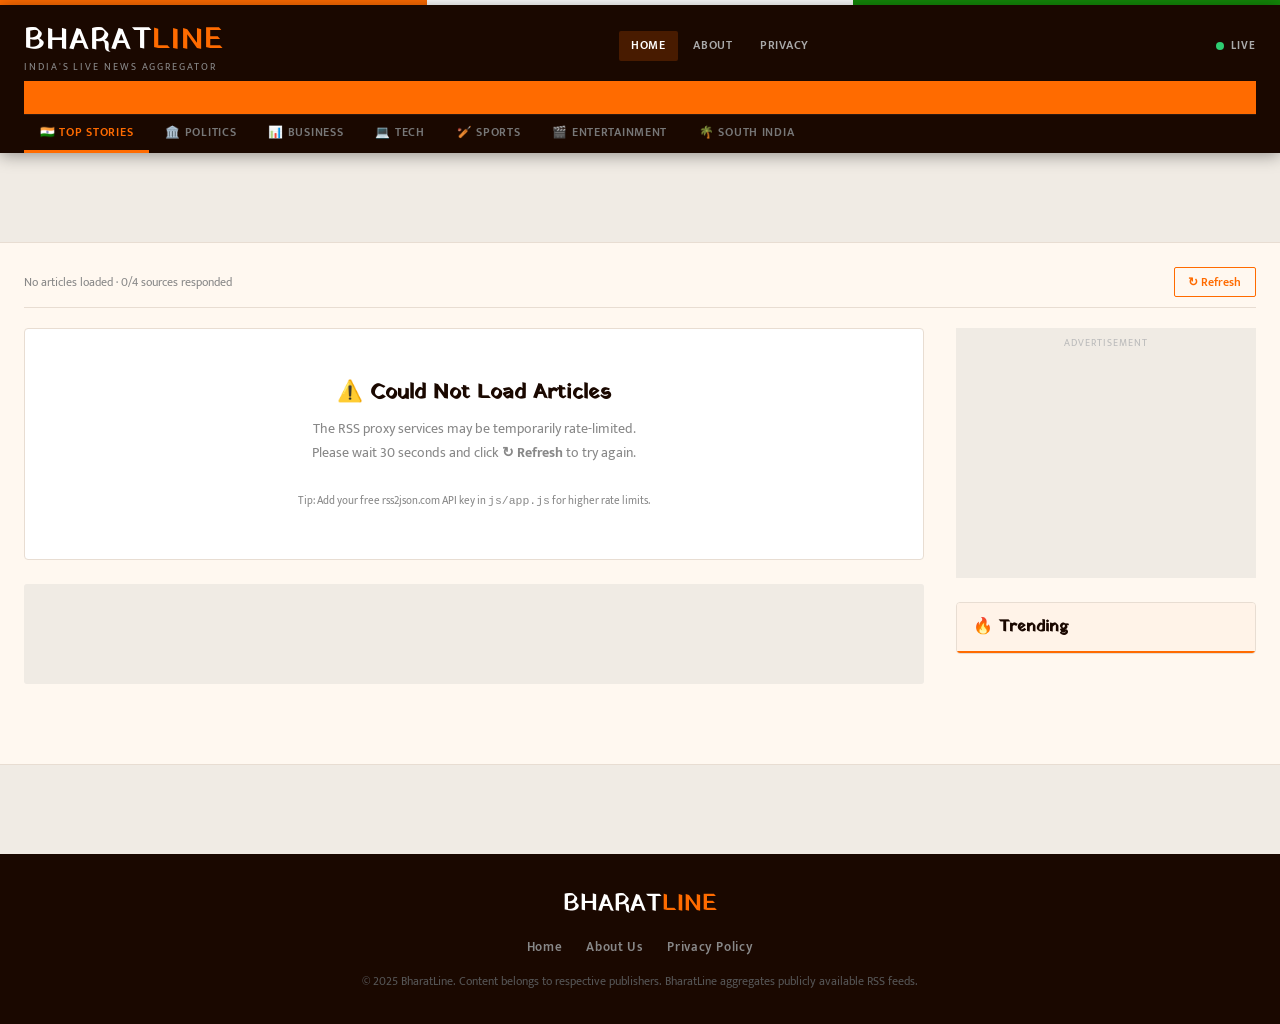
<file: index.html>
<!DOCTYPE html>
<html lang="en">
<head>
<meta charset="UTF-8">
<meta name="viewport" content="width=device-width, initial-scale=1.0">
<meta name="description" content="BharatLine - India's live news aggregator. Latest news from NDTV, Times of India, The Hindu, Economic Times and more Indian news sources.">
<meta name="keywords" content="India news, Indian news, NDTV, Times of India, Hindi news, latest news India, breaking news India">
<meta name="author" content="BharatLine">
<meta property="og:title" content="BharatLine - India's Live News">
<meta property="og:description" content="Latest breaking news from India's top news sources in one place.">
<meta property="og:type" content="website">
<meta name="robots" content="index, follow">
<title>BharatLine — India's Live News Aggregator</title>

<!-- Google AdSense — Replace ca-pub-XXXXXXXXXXXXXXXX with your Publisher ID -->
<script async src="https://pagead2.googlesyndication.com/pagead/js/adsbygoogle.js?client=ca-pub-XXXXXXXXXXXXXXXX" crossorigin="anonymous"></script>

<link href="https://fonts.googleapis.com/css2?family=Yatra+One&family=Mukta:wght@300;400;600;700&display=swap" rel="stylesheet">
<link rel="stylesheet" href="css/style.css">
</head>
<body>

<!-- ===== HEADER ===== -->
<div class="tricolor"></div>
<header>
  <div class="header-inner">
    <div class="header-top">
      <div class="brand">
        <a href="index.html" class="logo">BHARAT<span>LINE</span></a>
        <span class="logo-sub">India's Live News Aggregator</span>
      </div>
      <nav class="header-nav">
        <a href="index.html" class="nav-link active">Home</a>
        <a href="about.html" class="nav-link">About</a>
        <a href="privacy.html" class="nav-link">Privacy</a>
      </nav>
      <div class="live-badge"><div class="live-dot"></div> Live</div>
    </div>

    <!-- TICKER -->
    <div class="ticker-wrap">
      <div class="ticker-inner" id="ticker">Loading latest headlines…</div>
    </div>

    <!-- TABS -->
    <div class="tabs" id="tabs"></div>
  </div>
</header>

<!-- ===== AD: LEADERBOARD TOP ===== -->
<div class="ad-wrap ad-top">
  <ins class="adsbygoogle"
       style="display:block"
       data-ad-client="ca-pub-XXXXXXXXXXXXXXXX"
       data-ad-slot="1111111111"
       data-ad-format="auto"
       data-full-width-responsive="true"></ins>
  <script>(adsbygoogle = window.adsbygoogle || []).push({});</script>
</div>

<!-- ===== MAIN ===== -->
<main>
  <div class="status-bar">
    <span class="status-text" id="statusText">Fetching news…</span>
    <button class="refresh-btn" id="refreshBtn" onclick="loadFeed(true)">↻ Refresh</button>
  </div>

  <!-- Featured + Sidebar layout -->
  <div class="main-layout">
    <div class="content-col">
      <div id="content"></div>

      <!-- AD: IN-FEED (after first row of cards) -->
      <div class="ad-wrap ad-infeed">
        <ins class="adsbygoogle"
             style="display:block"
             data-ad-client="ca-pub-XXXXXXXXXXXXXXXX"
             data-ad-slot="2222222222"
             data-ad-format="fluid"
             data-ad-layout-key="-fb+5w+4e-db+86"></ins>
        <script>(adsbygoogle = window.adsbygoogle || []).push({});</script>
      </div>

      <div id="content2"></div>
    </div>

    <!-- SIDEBAR -->
    <aside class="sidebar">
      <!-- AD: SIDEBAR RECTANGLE -->
      <div class="ad-wrap ad-sidebar sticky-ad">
        <p class="ad-label">Advertisement</p>
        <ins class="adsbygoogle"
             style="display:block"
             data-ad-client="ca-pub-XXXXXXXXXXXXXXXX"
             data-ad-slot="3333333333"
             data-ad-format="auto"
             data-full-width-responsive="true"></ins>
        <script>(adsbygoogle = window.adsbygoogle || []).push({});</script>
      </div>

      <!-- TRENDING BOX -->
      <div class="sidebar-box">
        <h3 class="sidebar-title">🔥 Trending</h3>
        <div id="trending"></div>
      </div>
    </aside>
  </div>
</main>

<!-- AD: FOOTER BANNER -->
<div class="ad-wrap ad-footer">
  <ins class="adsbygoogle"
       style="display:block"
       data-ad-client="ca-pub-XXXXXXXXXXXXXXXX"
       data-ad-slot="4444444444"
       data-ad-format="auto"
       data-full-width-responsive="true"></ins>
  <script>(adsbygoogle = window.adsbygoogle || []).push({});</script>
</div>

<footer>
  <div class="footer-inner">
    <div class="footer-logo">BHARAT<span>LINE</span></div>
    <nav class="footer-nav">
      <a href="index.html">Home</a>
      <a href="about.html">About Us</a>
      <a href="privacy.html">Privacy Policy</a>
    </nav>
    <p class="footer-copy">© 2025 BharatLine. Content belongs to respective publishers. BharatLine aggregates publicly available RSS feeds.</p>
  </div>
</footer>

<script src="js/app.js"></script>
</body>
</html>
</file>
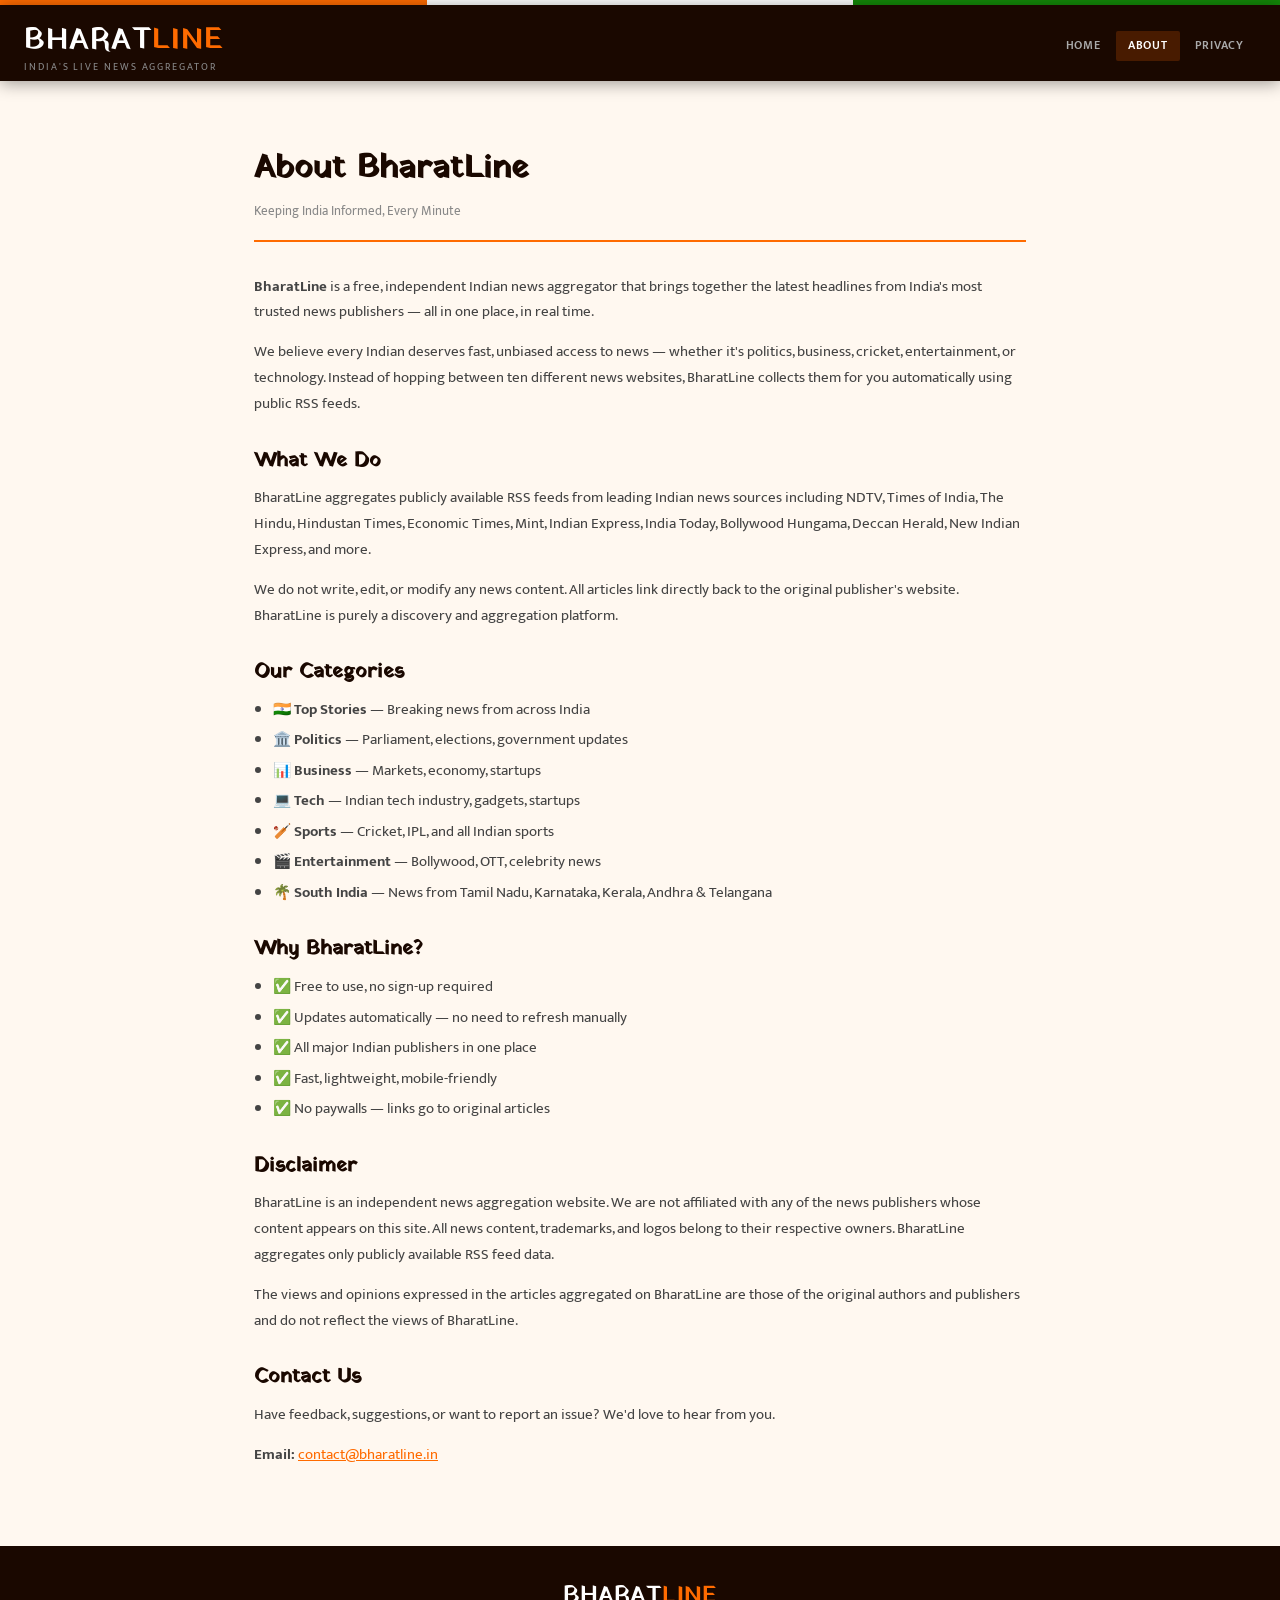
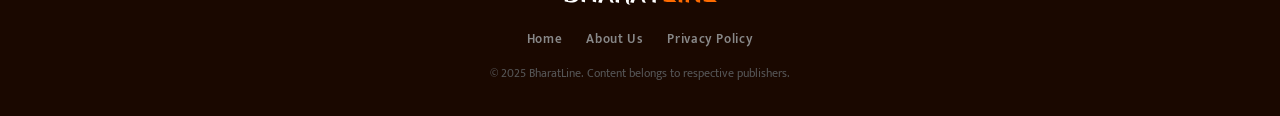
<file: about.html>
<!DOCTYPE html>
<html lang="en">
<head>
<meta charset="UTF-8">
<meta name="viewport" content="width=device-width, initial-scale=1.0">
<meta name="description" content="About BharatLine — India's Live News Aggregator. Read news from NDTV, Times of India, The Hindu and more in one place.">
<meta name="robots" content="index, follow">
<title>About Us — BharatLine</title>
<link href="https://fonts.googleapis.com/css2?family=Yatra+One&family=Mukta:wght@300;400;600;700&display=swap" rel="stylesheet">
<link rel="stylesheet" href="css/style.css">
</head>
<body>

<div class="tricolor"></div>
<header>
  <div class="header-inner">
    <div class="header-top">
      <div class="brand">
        <a href="index.html" class="logo">BHARAT<span>LINE</span></a>
        <span class="logo-sub">India's Live News Aggregator</span>
      </div>
      <nav class="header-nav">
        <a href="index.html" class="nav-link">Home</a>
        <a href="about.html" class="nav-link active">About</a>
        <a href="privacy.html" class="nav-link">Privacy</a>
      </nav>
    </div>
  </div>
</header>

<main style="display:block">
  <div class="page-wrap">
    <h1>About BharatLine</h1>
    <p class="page-date">Keeping India Informed, Every Minute</p>

    <p><strong>BharatLine</strong> is a free, independent Indian news aggregator that brings together the latest headlines from India's most trusted news publishers — all in one place, in real time.</p>

    <p>We believe every Indian deserves fast, unbiased access to news — whether it's politics, business, cricket, entertainment, or technology. Instead of hopping between ten different news websites, BharatLine collects them for you automatically using public RSS feeds.</p>

    <h2>What We Do</h2>
    <p>BharatLine aggregates publicly available RSS feeds from leading Indian news sources including NDTV, Times of India, The Hindu, Hindustan Times, Economic Times, Mint, Indian Express, India Today, Bollywood Hungama, Deccan Herald, New Indian Express, and more.</p>
    <p>We do not write, edit, or modify any news content. All articles link directly back to the original publisher's website. BharatLine is purely a discovery and aggregation platform.</p>

    <h2>Our Categories</h2>
    <ul>
      <li><strong>🇮🇳 Top Stories</strong> — Breaking news from across India</li>
      <li><strong>🏛️ Politics</strong> — Parliament, elections, government updates</li>
      <li><strong>📊 Business</strong> — Markets, economy, startups</li>
      <li><strong>💻 Tech</strong> — Indian tech industry, gadgets, startups</li>
      <li><strong>🏏 Sports</strong> — Cricket, IPL, and all Indian sports</li>
      <li><strong>🎬 Entertainment</strong> — Bollywood, OTT, celebrity news</li>
      <li><strong>🌴 South India</strong> — News from Tamil Nadu, Karnataka, Kerala, Andhra & Telangana</li>
    </ul>

    <h2>Why BharatLine?</h2>
    <ul>
      <li>✅ Free to use, no sign-up required</li>
      <li>✅ Updates automatically — no need to refresh manually</li>
      <li>✅ All major Indian publishers in one place</li>
      <li>✅ Fast, lightweight, mobile-friendly</li>
      <li>✅ No paywalls — links go to original articles</li>
    </ul>

    <h2>Disclaimer</h2>
    <p>BharatLine is an independent news aggregation website. We are not affiliated with any of the news publishers whose content appears on this site. All news content, trademarks, and logos belong to their respective owners. BharatLine aggregates only publicly available RSS feed data.</p>
    <p>The views and opinions expressed in the articles aggregated on BharatLine are those of the original authors and publishers and do not reflect the views of BharatLine.</p>

    <h2>Contact Us</h2>
    <p>Have feedback, suggestions, or want to report an issue? We'd love to hear from you.</p>
    <p><strong>Email:</strong> <a href="mailto:contact@bharatline.in">contact@bharatline.in</a></p>
  </div>
</main>

<footer>
  <div class="footer-inner">
    <div class="footer-logo">BHARAT<span>LINE</span></div>
    <nav class="footer-nav">
      <a href="index.html">Home</a>
      <a href="about.html">About Us</a>
      <a href="privacy.html">Privacy Policy</a>
    </nav>
    <p class="footer-copy">© 2025 BharatLine. Content belongs to respective publishers.</p>
  </div>
</footer>

</body>
</html>
</file>
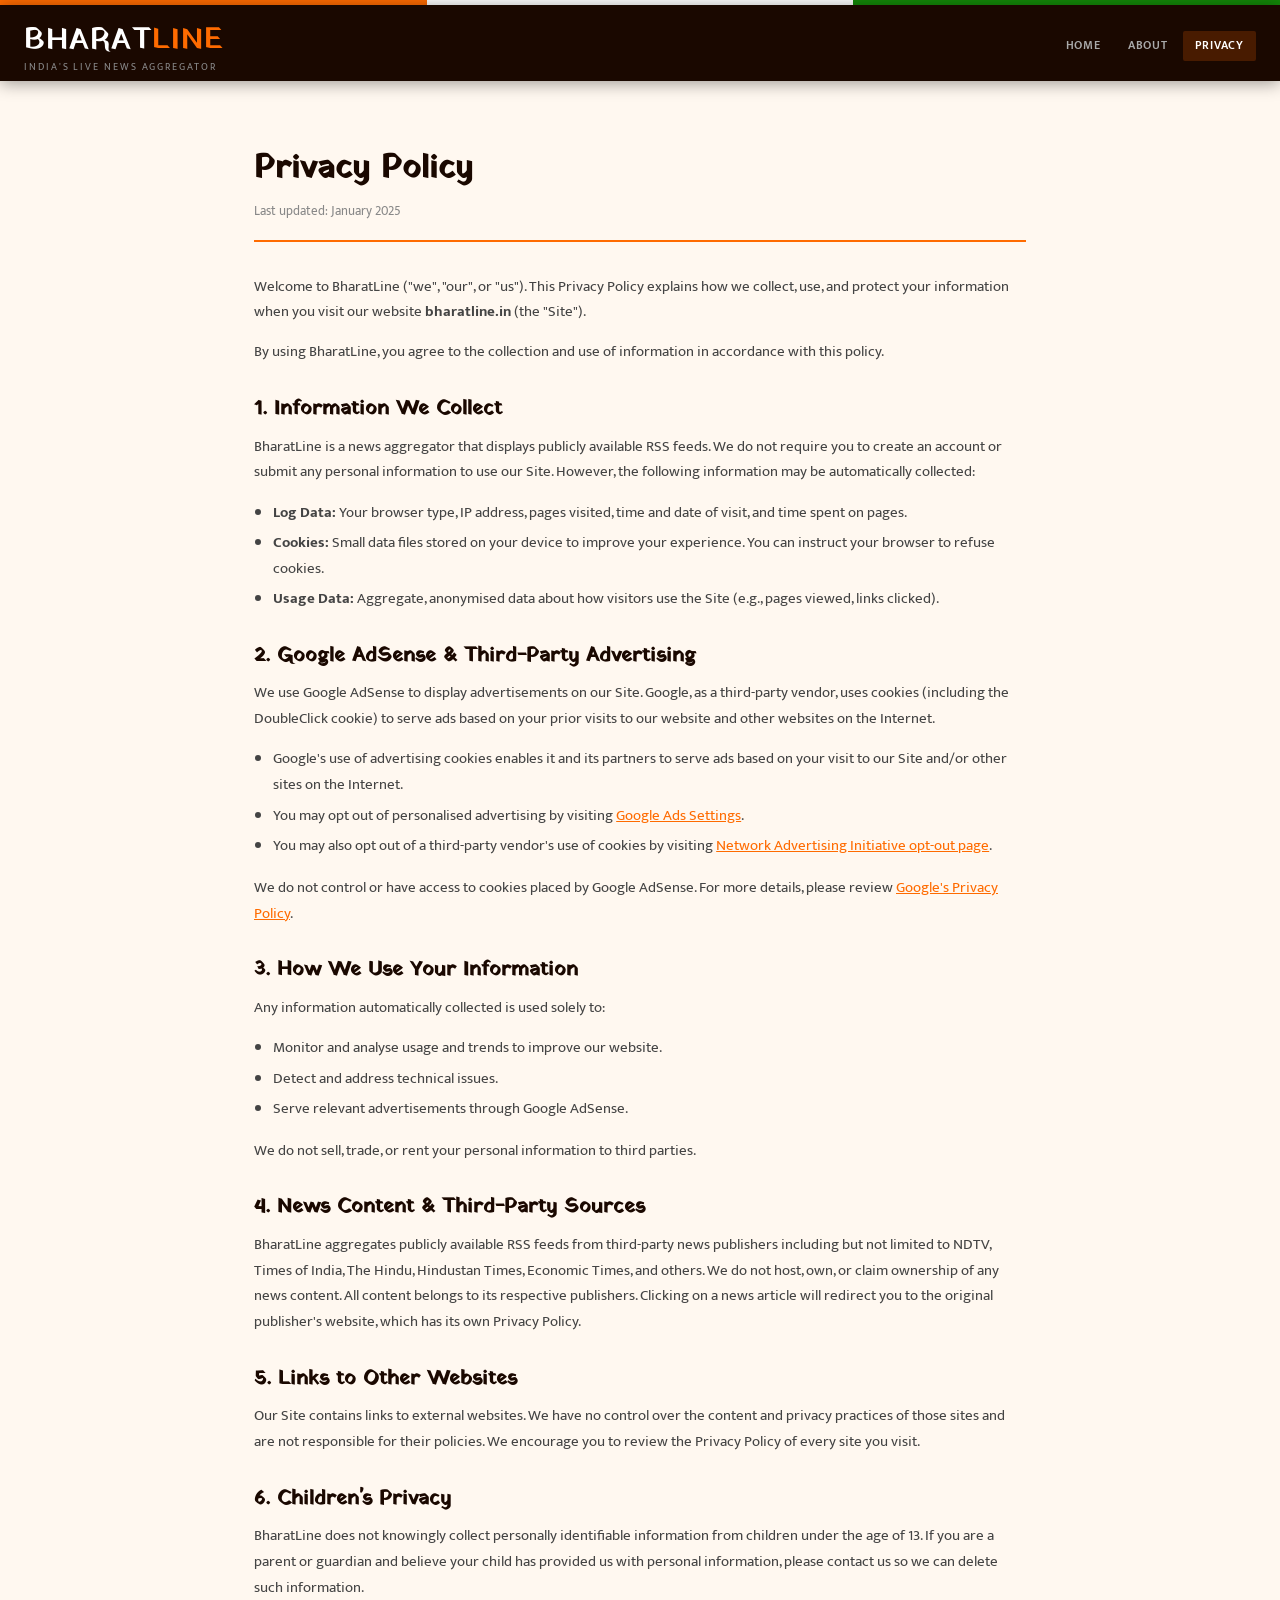
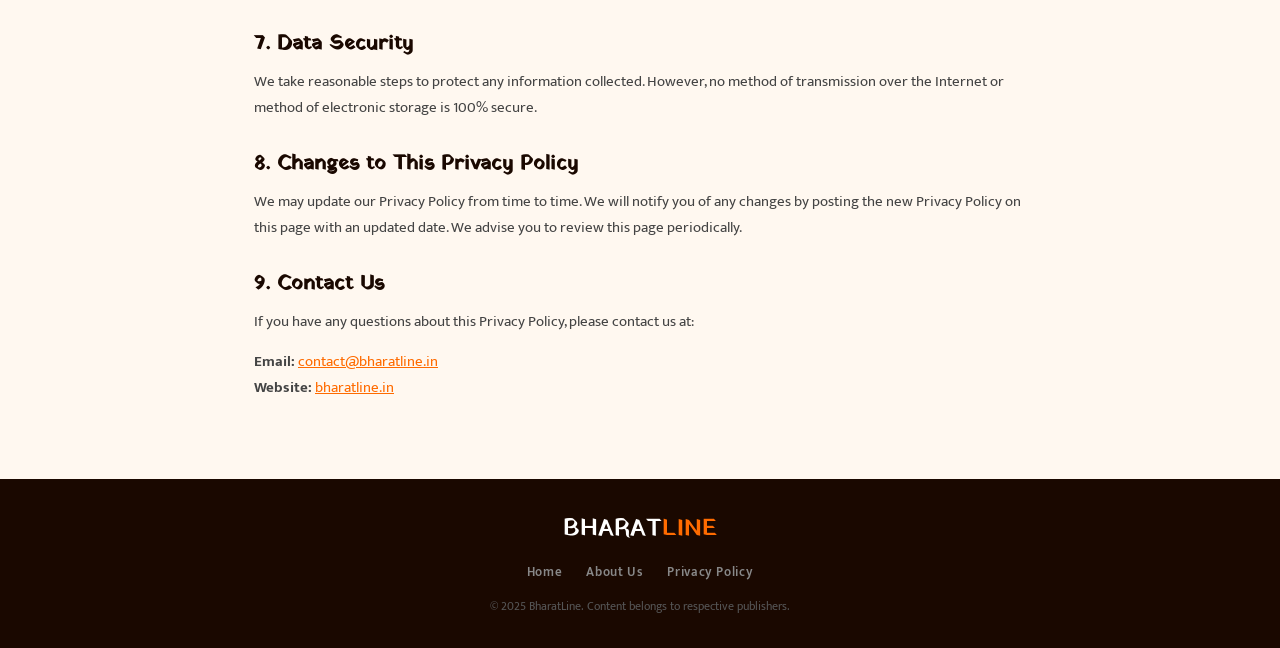
<file: privacy.html>
<!DOCTYPE html>
<html lang="en">
<head>
<meta charset="UTF-8">
<meta name="viewport" content="width=device-width, initial-scale=1.0">
<meta name="description" content="Privacy Policy for BharatLine — India's Live News Aggregator">
<meta name="robots" content="index, follow">
<title>Privacy Policy — BharatLine</title>
<link href="https://fonts.googleapis.com/css2?family=Yatra+One&family=Mukta:wght@300;400;600;700&display=swap" rel="stylesheet">
<link rel="stylesheet" href="css/style.css">
</head>
<body>

<div class="tricolor"></div>
<header>
  <div class="header-inner">
    <div class="header-top">
      <div class="brand">
        <a href="index.html" class="logo">BHARAT<span>LINE</span></a>
        <span class="logo-sub">India's Live News Aggregator</span>
      </div>
      <nav class="header-nav">
        <a href="index.html" class="nav-link">Home</a>
        <a href="about.html" class="nav-link">About</a>
        <a href="privacy.html" class="nav-link active">Privacy</a>
      </nav>
    </div>
  </div>
</header>

<main style="display:block">
  <div class="page-wrap">
    <h1>Privacy Policy</h1>
    <p class="page-date">Last updated: January 2025</p>

    <p>Welcome to BharatLine ("we", "our", or "us"). This Privacy Policy explains how we collect, use, and protect your information when you visit our website <strong>bharatline.in</strong> (the "Site").</p>
    <p>By using BharatLine, you agree to the collection and use of information in accordance with this policy.</p>

    <h2>1. Information We Collect</h2>
    <p>BharatLine is a news aggregator that displays publicly available RSS feeds. We do not require you to create an account or submit any personal information to use our Site. However, the following information may be automatically collected:</p>
    <ul>
      <li><strong>Log Data:</strong> Your browser type, IP address, pages visited, time and date of visit, and time spent on pages.</li>
      <li><strong>Cookies:</strong> Small data files stored on your device to improve your experience. You can instruct your browser to refuse cookies.</li>
      <li><strong>Usage Data:</strong> Aggregate, anonymised data about how visitors use the Site (e.g., pages viewed, links clicked).</li>
    </ul>

    <h2>2. Google AdSense & Third-Party Advertising</h2>
    <p>We use Google AdSense to display advertisements on our Site. Google, as a third-party vendor, uses cookies (including the DoubleClick cookie) to serve ads based on your prior visits to our website and other websites on the Internet.</p>
    <ul>
      <li>Google's use of advertising cookies enables it and its partners to serve ads based on your visit to our Site and/or other sites on the Internet.</li>
      <li>You may opt out of personalised advertising by visiting <a href="https://www.google.com/settings/ads" target="_blank" rel="noopener">Google Ads Settings</a>.</li>
      <li>You may also opt out of a third-party vendor's use of cookies by visiting <a href="http://www.networkadvertising.org/managing/opt_out.asp" target="_blank" rel="noopener">Network Advertising Initiative opt-out page</a>.</li>
    </ul>
    <p>We do not control or have access to cookies placed by Google AdSense. For more details, please review <a href="https://policies.google.com/privacy" target="_blank" rel="noopener">Google's Privacy Policy</a>.</p>

    <h2>3. How We Use Your Information</h2>
    <p>Any information automatically collected is used solely to:</p>
    <ul>
      <li>Monitor and analyse usage and trends to improve our website.</li>
      <li>Detect and address technical issues.</li>
      <li>Serve relevant advertisements through Google AdSense.</li>
    </ul>
    <p>We do not sell, trade, or rent your personal information to third parties.</p>

    <h2>4. News Content & Third-Party Sources</h2>
    <p>BharatLine aggregates publicly available RSS feeds from third-party news publishers including but not limited to NDTV, Times of India, The Hindu, Hindustan Times, Economic Times, and others. We do not host, own, or claim ownership of any news content. All content belongs to its respective publishers. Clicking on a news article will redirect you to the original publisher's website, which has its own Privacy Policy.</p>

    <h2>5. Links to Other Websites</h2>
    <p>Our Site contains links to external websites. We have no control over the content and privacy practices of those sites and are not responsible for their policies. We encourage you to review the Privacy Policy of every site you visit.</p>

    <h2>6. Children's Privacy</h2>
    <p>BharatLine does not knowingly collect personally identifiable information from children under the age of 13. If you are a parent or guardian and believe your child has provided us with personal information, please contact us so we can delete such information.</p>

    <h2>7. Data Security</h2>
    <p>We take reasonable steps to protect any information collected. However, no method of transmission over the Internet or method of electronic storage is 100% secure.</p>

    <h2>8. Changes to This Privacy Policy</h2>
    <p>We may update our Privacy Policy from time to time. We will notify you of any changes by posting the new Privacy Policy on this page with an updated date. We advise you to review this page periodically.</p>

    <h2>9. Contact Us</h2>
    <p>If you have any questions about this Privacy Policy, please contact us at:</p>
    <p><strong>Email:</strong> <a href="mailto:contact@bharatline.in">contact@bharatline.in</a><br>
    <strong>Website:</strong> <a href="https://bharatline.in">bharatline.in</a></p>
  </div>
</main>

<footer>
  <div class="footer-inner">
    <div class="footer-logo">BHARAT<span>LINE</span></div>
    <nav class="footer-nav">
      <a href="index.html">Home</a>
      <a href="about.html">About Us</a>
      <a href="privacy.html">Privacy Policy</a>
    </nav>
    <p class="footer-copy">© 2025 BharatLine. Content belongs to respective publishers.</p>
  </div>
</footer>

</body>
</html>
</file>
<file: css/style.css>
/* ===== VARIABLES ===== */
:root {
  --saffron: #FF6B00;
  --saffron-light: #fff3e8;
  --deep: #1a0800;
  --cream: #FFF8F0;
  --white: #ffffff;
  --muted: #888;
  --border: #e8ddd2;
  --green: #138808;
  --card-shadow: 0 2px 8px rgba(0,0,0,0.07);
  --card-shadow-hover: 0 8px 24px rgba(0,0,0,0.13);
}

/* ===== RESET ===== */
*, *::before, *::after { margin: 0; padding: 0; box-sizing: border-box; }
html { scroll-behavior: smooth; }
body { background: var(--cream); color: var(--deep); font-family: 'Mukta', sans-serif; font-size: 16px; line-height: 1.5; }
a { color: inherit; text-decoration: none; }
img { max-width: 100%; display: block; }

/* ===== TRICOLOR ===== */
.tricolor { height: 5px; background: linear-gradient(to right, var(--saffron) 33.33%, #fff 33.33% 66.66%, var(--green) 66.66%); }

/* ===== HEADER ===== */
header { background: var(--deep); color: white; position: sticky; top: 0; z-index: 200; box-shadow: 0 2px 16px rgba(0,0,0,0.4); }
.header-inner { max-width: 1280px; margin: 0 auto; padding: 0 1.5rem; }
.header-top { display: flex; align-items: center; justify-content: space-between; padding: 0.8rem 0 0.4rem; gap: 1rem; flex-wrap: wrap; }

.brand { display: flex; flex-direction: column; }
.logo { font-family: 'Yatra One', cursive; font-size: 1.9rem; color: white; letter-spacing: 1px; }
.logo span { color: var(--saffron); }
.logo-sub { font-size: 0.6rem; letter-spacing: 0.2em; text-transform: uppercase; color: #888; margin-top: -3px; }

.header-nav { display: flex; gap: 0.2rem; }
.nav-link { font-size: 0.78rem; font-weight: 600; letter-spacing: 0.06em; text-transform: uppercase; color: #aaa; padding: 0.35rem 0.75rem; border-radius: 2px; transition: all 0.2s; }
.nav-link:hover, .nav-link.active { color: white; background: rgba(255,107,0,0.2); }

.live-badge { display: flex; align-items: center; gap: 0.4rem; font-size: 0.7rem; font-weight: 700; letter-spacing: 0.1em; text-transform: uppercase; color: #aaa; }
.live-dot { width: 8px; height: 8px; background: #2ecc71; border-radius: 50%; animation: blink 1.5s infinite; }
@keyframes blink { 0%,100%{opacity:1;transform:scale(1)} 50%{opacity:0.4;transform:scale(0.8)} }

/* TICKER */
.ticker-wrap { overflow: hidden; background: var(--saffron); padding: 0.28rem 0; white-space: nowrap; }
.ticker-inner { display: inline-block; animation: ticker 80s linear infinite; font-size: 0.76rem; font-weight: 600; color: white; padding-left: 100vw; }
@keyframes ticker { 0%{transform:translateX(0)} 100%{transform:translateX(-100%)} }

/* TABS */
.tabs { display: flex; overflow-x: auto; scrollbar-width: none; border-top: 1px solid rgba(255,255,255,0.07); }
.tabs::-webkit-scrollbar { display: none; }
.tab { padding: 0.5rem 1rem; font-size: 0.74rem; font-weight: 600; letter-spacing: 0.06em; text-transform: uppercase; color: #777; cursor: pointer; border: none; border-bottom: 3px solid transparent; background: none; transition: all 0.2s; white-space: nowrap; font-family: 'Mukta', sans-serif; }
.tab:hover { color: #ccc; }
.tab.active { color: var(--saffron); border-bottom-color: var(--saffron); }

/* ===== ADS ===== */
.ad-wrap { background: #f0ebe4; text-align: center; padding: 0.5rem; }
.ad-top { border-bottom: 1px solid var(--border); min-height: 90px; }
.ad-infeed { margin: 1.5rem 0; border-radius: 3px; min-height: 100px; }
.ad-footer { border-top: 1px solid var(--border); min-height: 90px; margin-top: 2rem; }
.ad-sidebar { margin-bottom: 1.5rem; min-height: 250px; }
.ad-label { font-size: 0.65rem; color: #bbb; text-transform: uppercase; letter-spacing: 0.1em; margin-bottom: 0.3rem; }
.sticky-ad { position: sticky; top: 140px; }

/* ===== MAIN LAYOUT ===== */
main { max-width: 1280px; margin: 0 auto; padding: 1.5rem 1.5rem; }
.main-layout { display: grid; grid-template-columns: 1fr 300px; gap: 2rem; align-items: start; }

/* STATUS BAR */
.status-bar { display: flex; align-items: center; justify-content: space-between; margin-bottom: 1.25rem; padding-bottom: 0.6rem; border-bottom: 1px solid var(--border); }
.status-text { font-size: 0.76rem; color: var(--muted); }
.refresh-btn { background: none; border: 1.5px solid var(--saffron); color: var(--saffron); padding: 0.28rem 0.85rem; font-size: 0.74rem; font-family: 'Mukta', sans-serif; font-weight: 600; cursor: pointer; border-radius: 2px; transition: all 0.2s; }
.refresh-btn:hover { background: var(--saffron); color: white; }
.refresh-btn:disabled { opacity: 0.5; cursor: not-allowed; }

/* ===== FEATURED CARD ===== */
.featured-card { display: grid; grid-template-columns: 1fr 1fr; background: white; border: 1px solid var(--border); margin-bottom: 1.25rem; border-radius: 4px; overflow: hidden; box-shadow: var(--card-shadow); transition: box-shadow 0.2s; animation: fadeUp 0.4s ease both; }
.featured-card:hover { box-shadow: var(--card-shadow-hover); }
.featured-card a { display: contents; }
.featured-img { width: 100%; height: 270px; object-fit: cover; }
.featured-placeholder { width: 100%; height: 270px; background: linear-gradient(135deg, #ffe0c0, #ffb87a); display: flex; align-items: center; justify-content: center; font-size: 4rem; opacity: 0.4; }
.featured-body { padding: 1.5rem 1.6rem; display: flex; flex-direction: column; justify-content: center; }
.featured-source { font-size: 0.68rem; font-weight: 700; letter-spacing: 0.12em; text-transform: uppercase; color: var(--saffron); margin-bottom: 0.5rem; }
.featured-title { font-family: 'Yatra One', cursive; font-size: 1.45rem; line-height: 1.32; margin-bottom: 0.75rem; color: var(--deep); }
.featured-desc { font-size: 0.86rem; color: #555; line-height: 1.6; display: -webkit-box; -webkit-line-clamp: 3; -webkit-box-orient: vertical; overflow: hidden; margin-bottom: 0.75rem; }
.featured-meta { font-size: 0.7rem; color: var(--muted); }

/* ===== NEWS GRID ===== */
.news-grid { display: grid; grid-template-columns: repeat(auto-fill, minmax(260px, 1fr)); gap: 1rem; }
.news-card { background: white; border: 1px solid var(--border); border-radius: 4px; overflow: hidden; box-shadow: var(--card-shadow); transition: transform 0.2s, box-shadow 0.2s; animation: fadeUp 0.4s ease both; display: flex; flex-direction: column; }
.news-card:hover { transform: translateY(-3px); box-shadow: var(--card-shadow-hover); }
.news-card a { display: flex; flex-direction: column; height: 100%; }
.card-img { width: 100%; height: 155px; object-fit: cover; }
.card-img-placeholder { width: 100%; height: 155px; background: linear-gradient(135deg, #ffe8d0, #ffd4a8); display: flex; align-items: center; justify-content: center; font-size: 2rem; opacity: 0.45; }
.card-body { padding: 0.9rem 1rem 1rem; flex: 1; display: flex; flex-direction: column; }
.card-source { font-size: 0.64rem; font-weight: 700; letter-spacing: 0.1em; text-transform: uppercase; color: var(--saffron); margin-bottom: 0.3rem; }
.card-title { font-family: 'Yatra One', cursive; font-size: 0.94rem; line-height: 1.35; color: var(--deep); margin-bottom: 0.45rem; flex: 1; }
.card-desc { font-size: 0.78rem; color: #555; line-height: 1.5; margin-bottom: 0.6rem; display: -webkit-box; -webkit-line-clamp: 2; -webkit-box-orient: vertical; overflow: hidden; }
.card-meta { font-size: 0.68rem; color: var(--muted); }

@keyframes fadeUp { from{opacity:0;transform:translateY(12px)} to{opacity:1;transform:translateY(0)} }

/* ===== SIDEBAR ===== */
.sidebar-box { background: white; border: 1px solid var(--border); border-radius: 4px; overflow: hidden; }
.sidebar-title { font-family: 'Yatra One', cursive; font-size: 1rem; padding: 0.75rem 1rem; background: var(--saffron-light); border-bottom: 2px solid var(--saffron); color: var(--deep); }
.trending-item { display: block; padding: 0.7rem 1rem; border-bottom: 1px solid var(--border); font-size: 0.82rem; font-weight: 600; color: var(--deep); line-height: 1.4; transition: background 0.2s; }
.trending-item:last-child { border-bottom: none; }
.trending-item:hover { background: var(--saffron-light); }
.trending-num { font-size: 0.7rem; color: var(--saffron); font-weight: 700; display: block; margin-bottom: 0.2rem; }

/* ===== SKELETON ===== */
.loading-grid { display: grid; grid-template-columns: repeat(auto-fill, minmax(260px, 1fr)); gap: 1rem; }
.skeleton { background: white; border: 1px solid var(--border); border-radius: 4px; overflow: hidden; }
.skel-img { background: linear-gradient(90deg, #f5ede4 25%, #ebe0d5 50%, #f5ede4 75%); background-size: 200% 100%; animation: shimmer 1.4s infinite; }
.skel-body { padding: 0.9rem 1rem; }
.skel-line { height: 10px; background: linear-gradient(90deg, #f5ede4 25%, #ebe0d5 50%, #f5ede4 75%); background-size: 200% 100%; animation: shimmer 1.4s infinite; border-radius: 2px; margin-bottom: 9px; }
.skel-line.h14 { height: 14px; }
.skel-line.short { width: 50%; }
@keyframes shimmer { 0%{background-position:200% 0} 100%{background-position:-200% 0} }

/* ===== ERROR ===== */
.error-box { text-align: center; padding: 3rem 1.5rem; background: white; border: 1px solid var(--border); border-radius: 4px; }
.error-box h3 { font-family: 'Yatra One', cursive; font-size: 1.3rem; margin-bottom: 0.6rem; }
.error-box p { font-size: 0.86rem; color: var(--muted); line-height: 1.7; }

/* ===== FOOTER ===== */
footer { background: var(--deep); color: #aaa; }
.footer-inner { max-width: 1280px; margin: 0 auto; padding: 2rem 1.5rem; text-align: center; }
.footer-logo { font-family: 'Yatra One', cursive; font-size: 1.5rem; color: white; margin-bottom: 1rem; }
.footer-logo span { color: var(--saffron); }
.footer-nav { display: flex; justify-content: center; gap: 1.5rem; margin-bottom: 1rem; flex-wrap: wrap; }
.footer-nav a { font-size: 0.8rem; font-weight: 600; color: #888; letter-spacing: 0.05em; transition: color 0.2s; }
.footer-nav a:hover { color: var(--saffron); }
.footer-copy { font-size: 0.72rem; color: #555; line-height: 1.6; max-width: 600px; margin: 0 auto; }

/* ===== INNER PAGES ===== */
.page-wrap { max-width: 820px; margin: 0 auto; padding: 2.5rem 1.5rem; }
.page-wrap h1 { font-family: 'Yatra One', cursive; font-size: 2rem; margin-bottom: 0.5rem; color: var(--deep); }
.page-wrap .page-date { font-size: 0.8rem; color: var(--muted); margin-bottom: 2rem; padding-bottom: 1rem; border-bottom: 2px solid var(--saffron); }
.page-wrap h2 { font-family: 'Yatra One', cursive; font-size: 1.25rem; margin: 1.8rem 0 0.6rem; color: var(--deep); }
.page-wrap p { font-size: 0.92rem; color: #444; line-height: 1.75; margin-bottom: 0.9rem; }
.page-wrap ul { margin: 0.5rem 0 1rem 1.2rem; }
.page-wrap ul li { font-size: 0.92rem; color: #444; line-height: 1.75; margin-bottom: 0.3rem; }
.page-wrap a { color: var(--saffron); text-decoration: underline; }

/* ===== RESPONSIVE ===== */
@media (max-width: 1024px) {
  .main-layout { grid-template-columns: 1fr; }
  .sidebar { display: grid; grid-template-columns: 1fr 1fr; gap: 1rem; }
  .sticky-ad { position: static; }
}
@media (max-width: 700px) {
  .featured-card { grid-template-columns: 1fr; }
  .featured-img, .featured-placeholder { height: 200px; }
  .featured-title { font-size: 1.2rem; }
  .news-grid, .loading-grid { grid-template-columns: 1fr; }
  .header-inner { padding: 0 1rem; }
  main { padding: 1rem; }
  .logo { font-size: 1.55rem; }
  .header-nav { display: none; }
  .sidebar { grid-template-columns: 1fr; }
}
</file>
